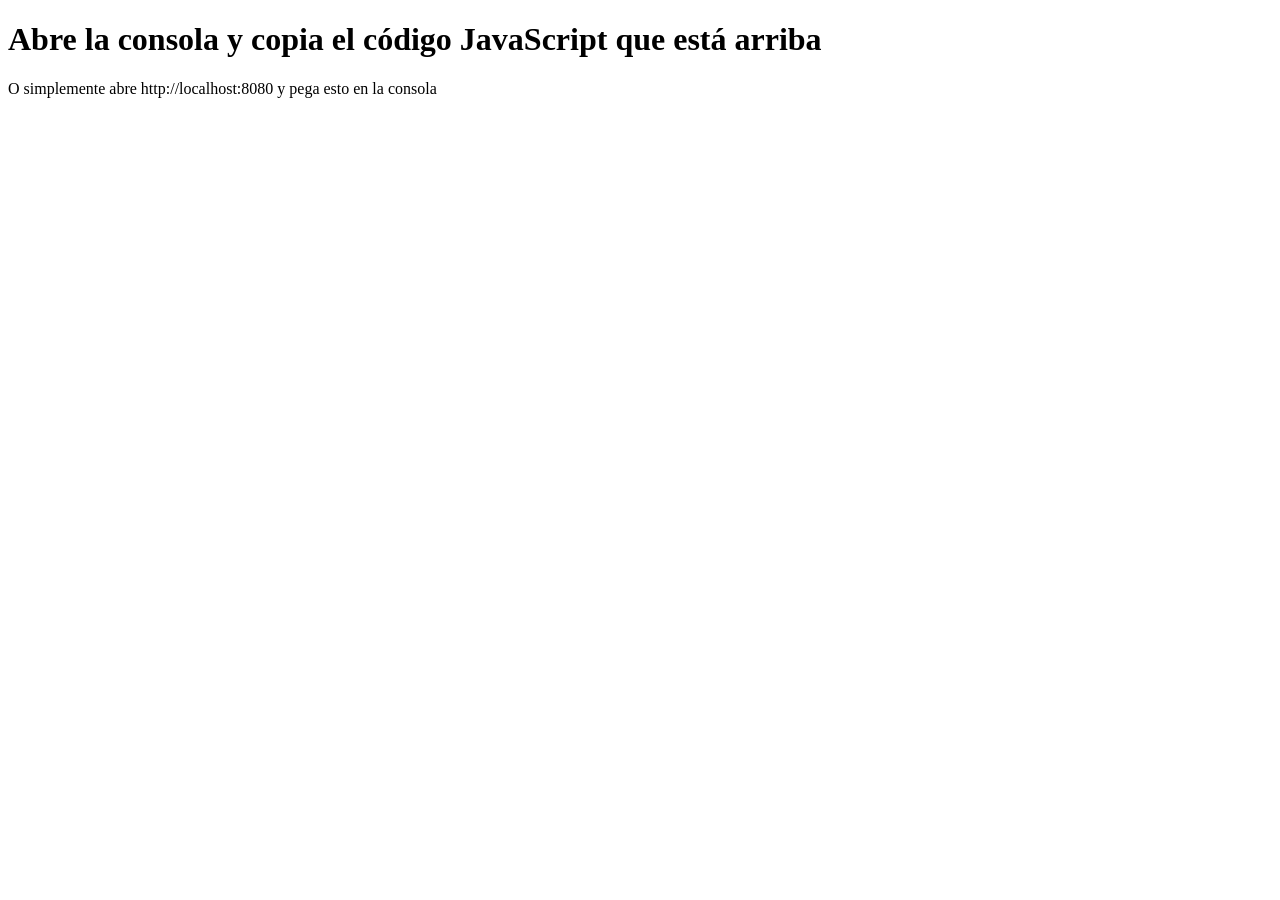
<file: fix_ui.html>
<!DOCTYPE html>
<html>
<head>
    <title>Fix Detector</title>
    <script>
        // Este script se ejecutará en la consola para diagnosticar
        console.log('=== DIAGNÓSTICO DE BLOQUEO DE CLICKS ===');

        setTimeout(() => {
            // Verificar modales
            const modals = document.querySelectorAll('.modal');
            console.log('Modales encontrados:', modals.length);
            modals.forEach((modal, i) => {
                const isVisible = window.getComputedStyle(modal).display !== 'none';
                console.log(`Modal ${i}:`, {
                    id: modal.id,
                    display: window.getComputedStyle(modal).display,
                    visible: isVisible,
                    zIndex: window.getComputedStyle(modal).zIndex
                });
            });

            // Verificar elementos con z-index alto
            const allElements = document.querySelectorAll('*');
            const highZIndex = [];
            allElements.forEach(el => {
                const zIndex = window.getComputedStyle(el).zIndex;
                if (zIndex !== 'auto' && parseInt(zIndex) > 100) {
                    highZIndex.push({
                        element: el.tagName,
                        id: el.id,
                        class: el.className,
                        zIndex: zIndex,
                        display: window.getComputedStyle(el).display,
                        pointerEvents: window.getComputedStyle(el).pointerEvents
                    });
                }
            });
            console.log('Elementos con z-index > 100:', highZIndex);

            // Verificar elementos con pointer-events: none
            const noPointerEvents = [];
            allElements.forEach(el => {
                const pe = window.getComputedStyle(el).pointerEvents;
                const display = window.getComputedStyle(el).display;
                if (pe === 'none' && display !== 'none') {
                    noPointerEvents.push({
                        element: el.tagName,
                        id: el.id,
                        class: el.className,
                        pointerEvents: pe
                    });
                }
            });
            console.log('Elementos con pointer-events:none (visibles):', noPointerEvents);

            // Verificar el elemento en la posición del cursor
            document.addEventListener('click', (e) => {
                const el = document.elementFromPoint(e.clientX, e.clientY);
                console.log('Elemento bajo el click:', {
                    element: el,
                    tagName: el.tagName,
                    id: el.id,
                    className: el.className,
                    pointerEvents: window.getComputedStyle(el).pointerEvents,
                    zIndex: window.getComputedStyle(el).zIndex
                });
            }, { once: true });

            console.log('=== DIAGNÓSTICO COMPLETADO ===');
            console.log('Haz click en cualquier parte de la página...');
        }, 2000);
    </script>
</head>
<body>
    <h1>Abre la consola y copia el código JavaScript que está arriba</h1>
    <p>O simplemente abre http://localhost:8080 y pega esto en la consola</p>
</body>
</html>
</file>
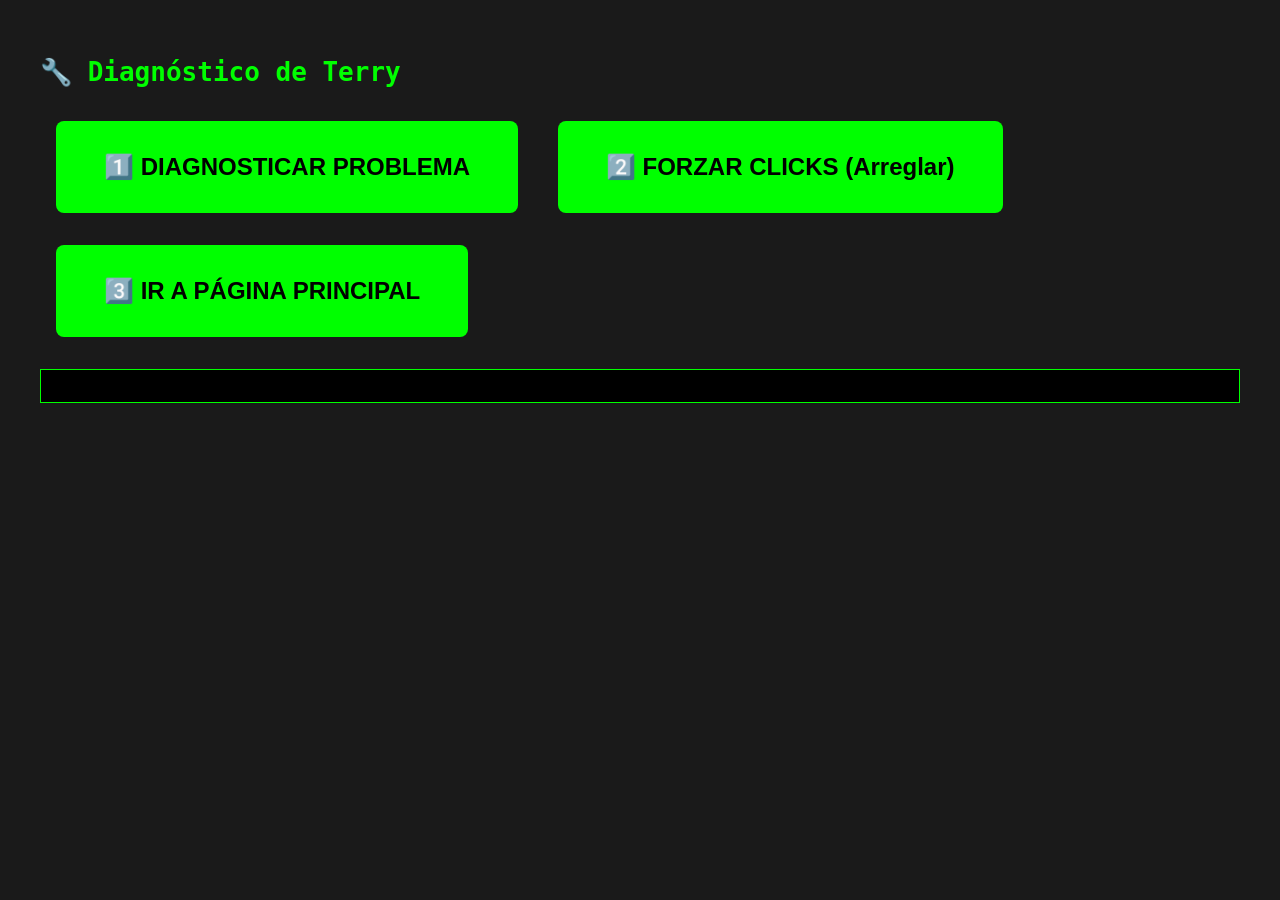
<file: terry/core/ui/web/templates/fix.html>
<!DOCTYPE html>
<html>
<head>
    <meta charset="UTF-8">
    <title>Diagnóstico Terry</title>
    <style>
        body {
            font-family: monospace;
            padding: 2rem;
            background: #1a1a1a;
            color: #0f0;
        }
        button {
            padding: 2rem 3rem;
            font-size: 1.5rem;
            background: #0f0;
            border: none;
            border-radius: 8px;
            cursor: pointer;
            margin: 1rem;
            color: #000;
            font-weight: bold;
        }
        button:hover { background: #0c0; }
        #output {
            background: #000;
            padding: 1rem;
            margin-top: 1rem;
            border: 1px solid #0f0;
            white-space: pre-wrap;
            font-size: 0.9rem;
        }
    </style>
</head>
<body>
    <h1>🔧 Diagnóstico de Terry</h1>

    <button onclick="diagnosticar()">
        1️⃣ DIAGNOSTICAR PROBLEMA
    </button>

    <button onclick="forzarClicks()">
        2️⃣ FORZAR CLICKS (Arreglar)
    </button>

    <button onclick="window.location.href='/'">
        3️⃣ IR A PÁGINA PRINCIPAL
    </button>

    <div id="output"></div>

    <script>
        function log(msg) {
            const output = document.getElementById('output');
            output.textContent += msg + '\n';
            console.log(msg);
        }

        function diagnosticar() {
            document.getElementById('output').textContent = '';
            log('=== INICIANDO DIAGNÓSTICO ===\n');

            // Abrir página principal en nueva ventana
            const win = window.open('http://localhost:8080', '_blank');

            setTimeout(() => {
                try {
                    log('Verificando página principal...');

                    // Verificar TerryUI
                    log('TerryUI existe? ' + (typeof win.terryUI !== 'undefined' ? 'SÍ' : 'NO'));

                    // Verificar modales
                    const modals = win.document.querySelectorAll('.modal');
                    log('\nModales encontrados: ' + modals.length);
                    modals.forEach(modal => {
                        const style = win.getComputedStyle(modal);
                        const visible = style.display !== 'none';
                        log(`  - ${modal.id}: ${visible ? '⚠️ VISIBLE (MAL)' : '✅ Oculto (OK)'}`);
                    });

                    // Buscar elementos bloqueando
                    log('\nBuscando elementos que bloquean clicks...');
                    const blocking = [];
                    win.document.querySelectorAll('*').forEach(el => {
                        const style = win.getComputedStyle(el);
                        const rect = el.getBoundingClientRect();

                        if (rect.width > win.innerWidth * 0.8 &&
                            rect.height > win.innerHeight * 0.8 &&
                            style.display !== 'none' &&
                            (style.position === 'fixed' || style.position === 'absolute')) {
                            blocking.push({
                                id: el.id || 'sin-id',
                                clase: el.className,
                                zIndex: style.zIndex,
                                pointerEvents: style.pointerEvents
                            });
                        }
                    });

                    if (blocking.length > 0) {
                        log('⚠️ ELEMENTOS BLOQUEANDO:');
                        blocking.forEach(b => {
                            log(`  - ID: ${b.id}, z-index: ${b.zIndex}, pointer-events: ${b.pointerEvents}`);
                        });
                    } else {
                        log('✅ No se encontraron elementos bloqueando');
                    }

                    log('\n=== DIAGNÓSTICO COMPLETADO ===');
                    log('\nSi encontraste problemas, presiona "FORZAR CLICKS"');

                } catch (e) {
                    log('❌ Error: ' + e.message);
                    log('Intenta abrir http://localhost:8080 manualmente');
                }
            }, 2000);
        }

        function forzarClicks() {
            document.getElementById('output').textContent = '';
            log('=== FORZANDO CLICKS ===\n');

            const win = window.open('http://localhost:8080', '_blank');

            setTimeout(() => {
                try {
                    log('Removiendo bloqueos...');

                    // Remover pointer-events: none
                    let fixed = 0;
                    win.document.querySelectorAll('*').forEach(el => {
                        const style = win.getComputedStyle(el);
                        if (style.pointerEvents === 'none' && el.style.pointerEvents !== 'none') {
                            el.style.pointerEvents = 'auto';
                            fixed++;
                        }
                    });
                    log(`✅ ${fixed} elementos arreglados`);

                    // Ocultar modales
                    win.document.querySelectorAll('.modal').forEach(modal => {
                        if (!modal.classList.contains('show')) {
                            modal.style.display = 'none';
                            log(`✅ Modal ${modal.id} ocultado`);
                        }
                    });

                    log('\n=== ARREGLO COMPLETADO ===');
                    log('Intenta hacer click en la página principal ahora');

                } catch (e) {
                    log('❌ Error: ' + e.message);
                }
            }, 2000);
        }
    </script>
</body>
</html>
</file>
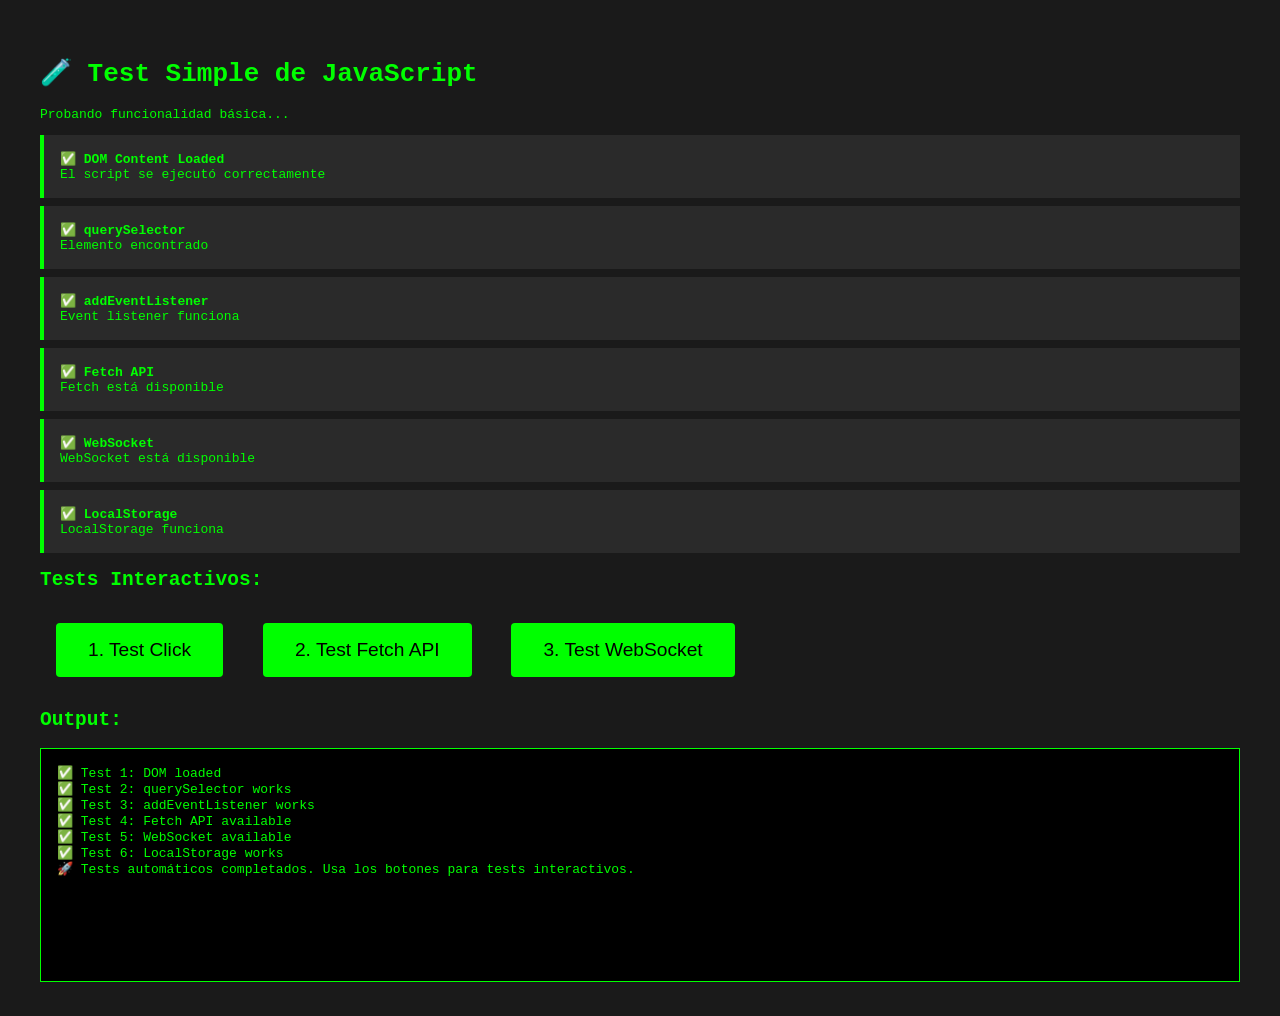
<file: terry/core/ui/web/templates/test_simple.html>
<!DOCTYPE html>
<html lang="es">
<head>
    <meta charset="UTF-8">
    <meta name="viewport" content="width=device-width, initial-scale=1.0">
    <title>Test Simple - Terry</title>
    <style>
        body {
            font-family: monospace;
            padding: 2rem;
            background: #1a1a1a;
            color: #0f0;
        }
        .test {
            padding: 1rem;
            margin: 0.5rem 0;
            background: #2a2a2a;
            border-left: 4px solid #0f0;
        }
        .error {
            border-left-color: #f00;
            color: #f00;
        }
        button {
            padding: 1rem 2rem;
            font-size: 1.2rem;
            margin: 1rem;
            cursor: pointer;
            background: #0f0;
            border: none;
            border-radius: 4px;
        }
        button:hover {
            background: #0a0;
        }
        #output {
            background: #000;
            padding: 1rem;
            margin-top: 1rem;
            border: 1px solid #0f0;
            min-height: 200px;
            white-space: pre-wrap;
            font-family: monospace;
        }
    </style>
</head>
<body>
    <h1>🧪 Test Simple de JavaScript</h1>
    <p>Probando funcionalidad básica...</p>

    <div id="results"></div>

    <h2>Tests Interactivos:</h2>
    <button onclick="testClick()">1. Test Click</button>
    <button onclick="testFetch()">2. Test Fetch API</button>
    <button onclick="testWebSocket()">3. Test WebSocket</button>

    <h2>Output:</h2>
    <div id="output"></div>

    <script>
        const results = document.getElementById('results');
        const output = document.getElementById('output');

        function log(msg, error = false) {
            console.log(msg);
            output.textContent += msg + '\n';
            if (error) {
                output.style.color = '#f00';
            }
        }

        function addTest(name, passed, detail) {
            const div = document.createElement('div');
            div.className = 'test' + (passed ? '' : ' error');
            div.innerHTML = `
                <strong>${passed ? '✅' : '❌'} ${name}</strong><br>
                ${detail}
            `;
            results.appendChild(div);
        }

        // Test 1: DOM loaded
        try {
            addTest('DOM Content Loaded', true, 'El script se ejecutó correctamente');
            log('✅ Test 1: DOM loaded');
        } catch (e) {
            addTest('DOM Content Loaded', false, e.message);
            log('❌ Test 1: ' + e.message, true);
        }

        // Test 2: querySelector
        try {
            const el = document.querySelector('h1');
            addTest('querySelector', el !== null, el ? 'Elemento encontrado' : 'No se pudo encontrar elemento');
            log('✅ Test 2: querySelector works');
        } catch (e) {
            addTest('querySelector', false, e.message);
            log('❌ Test 2: ' + e.message, true);
        }

        // Test 3: addEventListener
        try {
            const testBtn = document.createElement('button');
            let worked = false;
            testBtn.addEventListener('click', () => { worked = true; });
            testBtn.click();
            addTest('addEventListener', worked, worked ? 'Event listener funciona' : 'No se disparó el evento');
            log('✅ Test 3: addEventListener works');
        } catch (e) {
            addTest('addEventListener', false, e.message);
            log('❌ Test 3: ' + e.message, true);
        }

        // Test 4: Fetch disponible
        try {
            const hasFetch = typeof fetch !== 'undefined';
            addTest('Fetch API', hasFetch, hasFetch ? 'Fetch está disponible' : 'Fetch no disponible');
            log('✅ Test 4: Fetch API available');
        } catch (e) {
            addTest('Fetch API', false, e.message);
            log('❌ Test 4: ' + e.message, true);
        }

        // Test 5: WebSocket disponible
        try {
            const hasWS = typeof WebSocket !== 'undefined';
            addTest('WebSocket', hasWS, hasWS ? 'WebSocket está disponible' : 'WebSocket no disponible');
            log('✅ Test 5: WebSocket available');
        } catch (e) {
            addTest('WebSocket', false, e.message);
            log('❌ Test 5: ' + e.message, true);
        }

        // Test 6: LocalStorage
        try {
            localStorage.setItem('test', 'value');
            const val = localStorage.getItem('test');
            localStorage.removeItem('test');
            const works = val === 'value';
            addTest('LocalStorage', works, works ? 'LocalStorage funciona' : 'No funciona correctamente');
            log('✅ Test 6: LocalStorage works');
        } catch (e) {
            addTest('LocalStorage', false, e.message);
            log('❌ Test 6: ' + e.message, true);
        }

        // Interactive tests
        function testClick() {
            log('🖱️ Click test ejecutado!');
            alert('✅ Los clicks funcionan correctamente!');
        }

        async function testFetch() {
            log('🌐 Probando Fetch API...');
            try {
                const response = await fetch('/api/status');
                const data = await response.json();
                log('✅ Fetch OK: ' + JSON.stringify(data, null, 2));
                alert('✅ Fetch funciona! Status: ' + data.status);
            } catch (e) {
                log('❌ Fetch error: ' + e.message, true);
                alert('❌ Error en Fetch: ' + e.message);
            }
        }

        function testWebSocket() {
            log('🔌 Probando WebSocket...');
            try {
                const ws = new WebSocket('ws://localhost:8080/ws');

                ws.onopen = () => {
                    log('✅ WebSocket conectado!');
                    ws.send(JSON.stringify({type: 'ping'}));
                };

                ws.onmessage = (event) => {
                    log('📨 Mensaje recibido: ' + event.data);
                    alert('✅ WebSocket funciona!');
                    ws.close();
                };

                ws.onerror = (error) => {
                    log('❌ WebSocket error: ' + error, true);
                    alert('❌ Error en WebSocket');
                };

                ws.onclose = () => {
                    log('🔌 WebSocket cerrado');
                };

            } catch (e) {
                log('❌ Error creando WebSocket: ' + e.message, true);
                alert('❌ Error: ' + e.message);
            }
        }

        log('🚀 Tests automáticos completados. Usa los botones para tests interactivos.');
    </script>
</body>
</html>
</file>
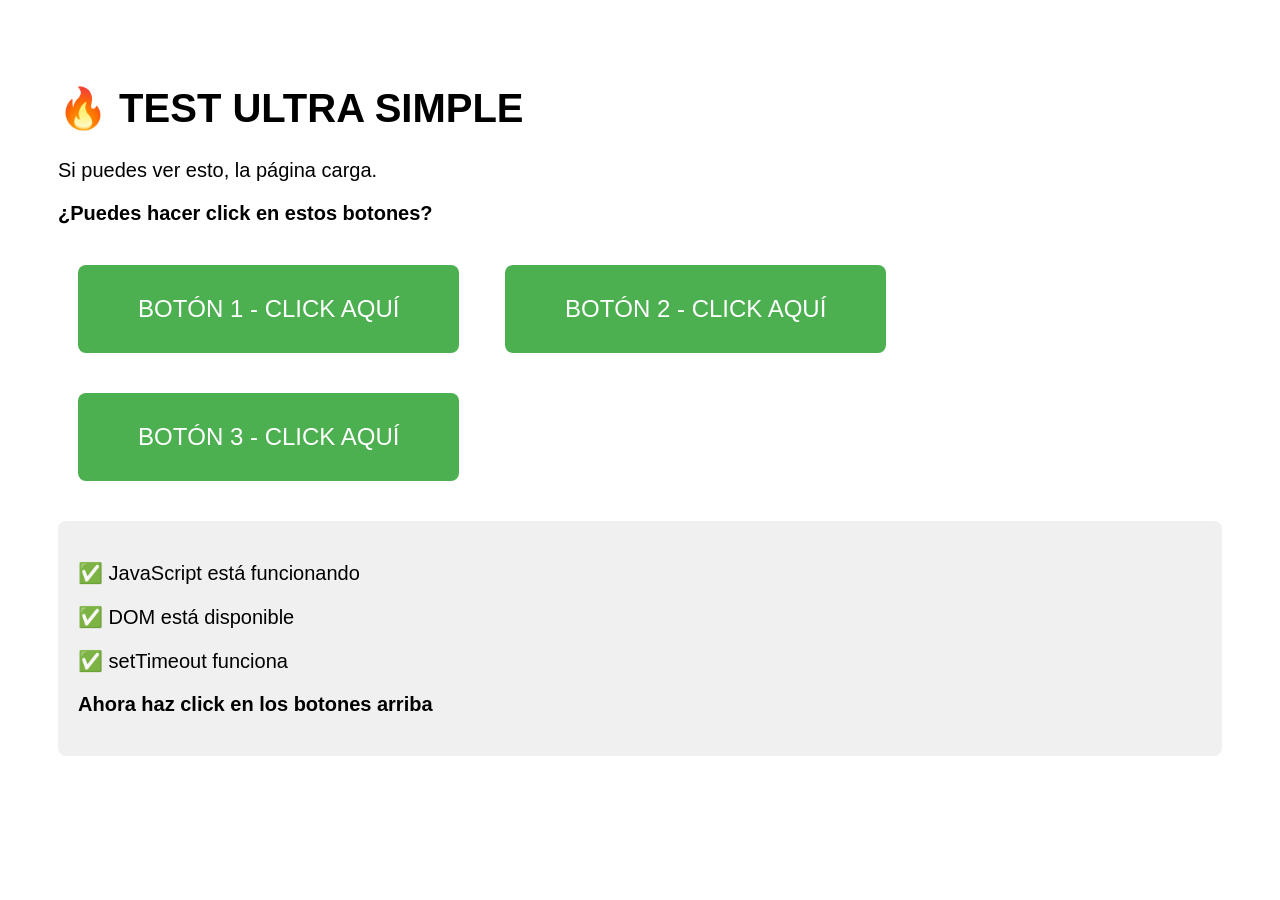
<file: terry/core/ui/web/templates/ultra_simple.html>
<!DOCTYPE html>
<html>
<head>
    <title>Test Ultra Simple</title>
    <style>
        body { padding: 50px; font-family: Arial; font-size: 20px; }
        button {
            padding: 30px 60px;
            font-size: 24px;
            margin: 20px;
            cursor: pointer;
            background: #4CAF50;
            color: white;
            border: none;
            border-radius: 8px;
        }
        button:hover { background: #45a049; }
        .result {
            padding: 20px;
            margin: 20px 0;
            background: #f0f0f0;
            border-radius: 8px;
        }
    </style>
</head>
<body>
    <h1>🔥 TEST ULTRA SIMPLE</h1>
    <p>Si puedes ver esto, la página carga.</p>
    <p><strong>¿Puedes hacer click en estos botones?</strong></p>

    <button onclick="test1()">BOTÓN 1 - CLICK AQUÍ</button>

    <button onclick="test2()">BOTÓN 2 - CLICK AQUÍ</button>

    <button onclick="test3()">BOTÓN 3 - CLICK AQUÍ</button>

    <div id="resultado" class="result">
        (Los resultados aparecerán aquí)
    </div>

    <script>
        console.log('✅ JavaScript cargó correctamente');

        function test1() {
            console.log('✅ Botón 1 clickeado');
            document.getElementById('resultado').innerHTML = '<h2 style="color: green;">✅ BOTÓN 1 FUNCIONA!</h2>';
            alert('✅ Botón 1 funciona!');
        }

        function test2() {
            console.log('✅ Botón 2 clickeado');
            document.getElementById('resultado').innerHTML = '<h2 style="color: blue;">✅ BOTÓN 2 FUNCIONA!</h2>';
            alert('✅ Botón 2 funciona!');
        }

        function test3() {
            console.log('✅ Botón 3 clickeado');
            document.getElementById('resultado').innerHTML = '<h2 style="color: orange;">✅ BOTÓN 3 FUNCIONA!</h2>';
            alert('✅ Botón 3 funciona!');
        }

        // Auto test
        setTimeout(() => {
            console.log('Auto-test ejecutándose...');
            document.getElementById('resultado').innerHTML =
                '<p>✅ JavaScript está funcionando</p>' +
                '<p>✅ DOM está disponible</p>' +
                '<p>✅ setTimeout funciona</p>' +
                '<p><strong>Ahora haz click en los botones arriba</strong></p>';
        }, 1000);
    </script>
</body>
</html>
</file>
